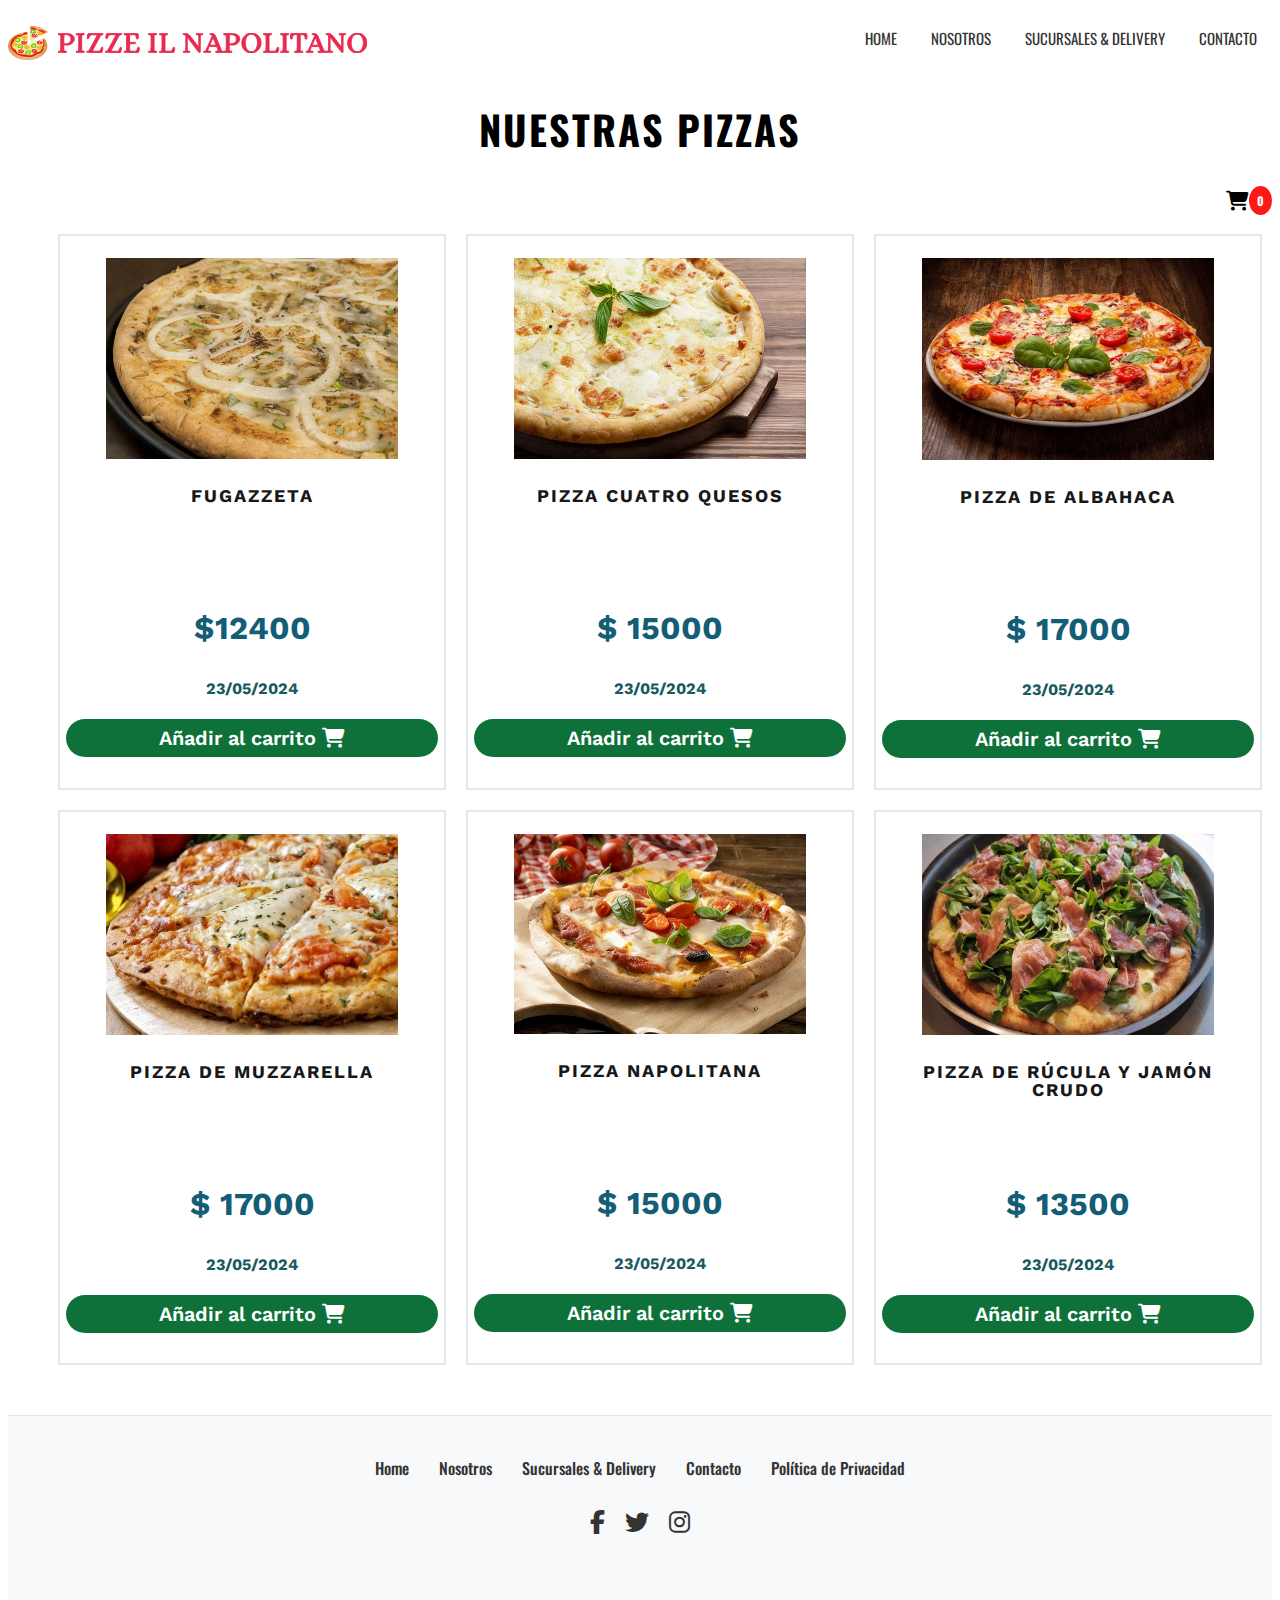
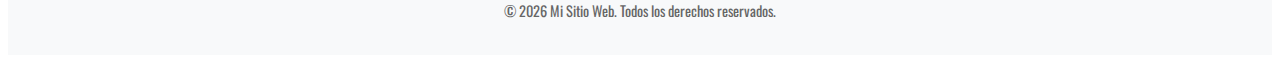
<file: index.html>
<!DOCTYPE html>
<html lang="es">
<head>
    <meta charset="UTF-8">
    <meta name="viewport" content="width=device-width, initial-scale=1.0">
    <title>Pizzeria Pizze il Napolitano</title>
    <meta name="description" content="Descubrí las pizzas más ricas de San Martin que esta en la Provincia de Buenos Aires. Masa artesanal, ingredientes frescos y sabores únicos que conquistarán tu paladar. ¡Pedí ya y disfrutá en casa!">
    <link rel="preconnect" href="https://fonts.googleapis.com">
    <link rel="preconnect" href="https://fonts.gstatic.com" crossorigin>
    <link href="https://fonts.googleapis.com/css2?family=Oswald:wght@200..700&family=Work+Sans:ital,wght@0,100..900;1,100..900&display=swap" rel="stylesheet">
    <link rel="preconnect" href="https://fonts.googleapis.com">
    <link rel="preconnect" href="https://fonts.gstatic.com" crossorigin>
    <link href="https://fonts.googleapis.com/css2?family=Oswald:wght@200..700&family=Work+Sans:ital,wght@0,100..900;1,100..900&display=swap" rel="stylesheet">
    <link rel="stylesheet" href="https://cdnjs.cloudflare.com/ajax/libs/font-awesome/6.7.2/css/all.min.css" integrity="sha512-Evv84Mr4kqVGRNSgIGL/F/aIDqQb7xQ2vcrdIwxfjThSH8CSR7PBEakCr51Ck+w+/U6swU2Im1vVX0SVk9ABhg==" crossorigin="anonymous" referrerpolicy="no-referrer" />
    <link rel="stylesheet" href="css/styles.css">
    <link rel="stylesheet" href="https://cdnjs.cloudflare.com/ajax/libs/animate.css/4.1.1/animate.min.css" integrity="sha512-c42qTSw/wPZ3/5LBzD+Bw5f7bSF2oxou6wEb+I/lqeaKV5FDIfMvvRp772y4jcJLKuGUOpbJMdg/BTl50fJYAw==" crossorigin="anonymous" referrerpolicy="no-referrer" />
</head>
<body>
    <header>
        <div id="header-container">
            <div id="logo">
                <img src="img/pizza.svg" alt="logo de la pizzeria">
                <img src="img/text.svg" class="logo-text" alt="Pizzeria Pizze il Napolitano">
            </div>
            <nav>
                <ul> 
                      <!-- nav>ul>li*4>a  -->
                    <li> <a href="#">HOME</a></li>
                    <li> <a href="nosotros.html">NOSOTROS</a></li>
                    <li> <a href="sucursales.html">SUCURSALES & DELIVERY</a></li>
                    <li> <a href="contacto.html">CONTACTO</a></li> 
                </ul>    
            </nav>    
        </div>       
    </header>
    <div class="main-content">
        <!-- https://animate.style/ -->
        <h2 class="animate__animated animate__backInLeft">NUESTRAS PIZZAS</h2>
        <div id="cart">
            <div id="subtotal">
                <p>Total: $<span id="total-amount">0</span></p>
            </div>
            <!-- https://fontawesome.com/search?ic=free -->
            <i class="fa badge" id="badge" value="0"><i class="fa-solid fa-cart-shopping fa-lg"></i></i>
        </div>  
        <ul class="gallery">
            <li>
                <div class="box">
                    <figure>
                        <img src="img/enhanced_fugazzeta_cleanup.png" alt="fugazzeta" class="img-pizzas">   
                        <figcaption>
                            <h3>fugazzeta</h3>
                            <p>$12400</p>
                            <time>23/05/2024</time>
                        </figcaption>     
                    </figure>        
                    <button class="button" value="1" data-price="12400">
                         Añadir al carrito <i class="fa-solid fa-cart-shopping"> </i> 
                    </button>
                </div>    
            </li> 
            <li>
                <div class="box">
                    <figure>
                        <img src="img/enhanced_pizza-4-quesos.png" alt="Pizza 4 Quesos" class="img-pizzas" />
                        <figcaption>
                            <h3>Pizza Cuatro Quesos</h3>
                            <p>$ 15000</p>
                            <time>23/05/2024</time>
                        </figcaption>
                    </figure>
                    <button class="button" value="2" data-price="15000">
                    Añadir al carrito <i class="fa-solid fa-cart-shopping"></i>
                    </button>
                </div>
            </li>
            <li>
                <div class="box">
                    <figure>
                        <img src="img/enhanced_pizza-de-albahaca.png" alt="Pizza de albahaca" class="img-pizzas" />
                        <figcaption>
                            <h3>Pizza de albahaca</h3>
                            <p>$ 17000</p>
                            <time>23/05/2024</time>
                        </figcaption>
                    </figure>
                    <button class="button" value="3" data-price="17000">
                    Añadir al carrito <i class="fa-solid fa-cart-shopping"></i>
                    </button>
                </div>
            </li>  
            <li>
                <div class="box">
                    <figure>
                        <img src="img/enhanced_pizza-muzzarella.png" alt="Pizza de muzzarella" class="img-pizzas" />
                        <figcaption>
                            <h3>Pizza de muzzarella</h3>
                            <p>$ 17000</p>
                            <time>23/05/2024</time>
                        </figcaption>
                    </figure>
                    <button class="button" value="4" data-price="17000">
                    Añadir al carrito <i class="fa-solid fa-cart-shopping"></i>
                    </button>
                </div>
            </li>
            <li>
                <div class="box">
                    <figure>
                        <img src="img/enhanced_pizza-napolitana.png" alt="Pizza napolitana" class="img-pizzas" />
                        <figcaption>
                            <h3>Pizza napolitana</h3>
                            <p>$ 15000</p>
                            <time>23/05/2024</time>
                        </figcaption>
                    </figure>
                    <button class="button" value="5" data-price="15000">
                    Añadir al carrito <i class="fa-solid fa-cart-shopping"></i>
                    </button>
                </div>
            </li>
            <li>
                <div class="box">
                    <figure>
                        <img src="img/enhanced_pizza-rucula-y-jamon-crudo.png" alt="Pizza de rúcula y jamón crido" class="img-pizzas" />
                        <figcaption>
                            <h3>Pizza de rúcula y jamón crudo</h3>
                            <p>$ 13500</p>
                            <time>23/05/2024</time>
                        </figcaption>
                    </figure>
                    <button class="button" value="6" data-price="13500">
                    Añadir al carrito <i class="fa-solid fa-cart-shopping"></i>
                    </button>
                </div>
            </li> 
        </ul>
    </div>
    <footer>
        <div class="footer-content">
        <div class="footer-nav">
            <ul>
                <li><a href="#">Home</a></li>
                <li><a href="#">Nosotros</a></li>
                <li><a href="#">Sucursales & Delivery</a></li>
                <li><a href="#">Contacto</a></li>
                <li><a href="#">Política de Privacidad</a></li>
            </ul>
        </div>
         <!-- Redes sociales -->
            <div class="footer-social" id="social">
                <a href="https://www.facebook.com/user"><i class="fab fa-facebook-f"></i></a>
                <a href="https://x.com/user"></a><i class="fab fa-twitter"></i></a>
                <a href="https://www.instagram.com/user"></a><i class="fab fa-instagram"></i></a>
            </div>

            <div class="footer-copyright">
                <p>&copy; 
                <script>
                let currentYear= new Date().getFullYear();
                document.write(currentYear);
                </script> Mi Sitio Web. Todos los derechos reservados.</p>
            </div>
        </div>
    </footer> 

    <script>
    const countButtons=document.querySelectorAll("button").length;
    let products=[];
    // cantidad de buttons que haya en la pagina agregados o por agregar
    let totalPrice = 0;

    for(let i=0;i<countButtons;i++){
    document.querySelectorAll("button")[i].addEventListener("click",showValue);
    }

    function showValue(){
    // Se hizo un click sobre el Button para comprar una Pizza//
    
    const price=parseFloat(this.getAttribute("data-price"));

    if(products.includes(this.value)){
    // Si el producto ya está en el arreglo, no tendria que seleccionar el mismo producto.
    return;
    }
    else{
    // Cambiar color a Rojo
    this.style.backgroundColor = "#e50c39";
    this.innerHTML=`Agregado <i class="fa-solid fa-cart-shopping"></i>`;
    products.push(this.value);  

    console.log(products);

    totalPrice=totalPrice+price;

<<<<<<< HEAD
    console.log('Total: $' + totalPrice);

    document.getElementById("badge").setAttribute("value",products.length);
    // cambia el valor de la cantidad de productos en el carrito
    document.getElementById("subtotal").style.display="block";
    // Total Price tiene el valor total de la compra
    document.getElementById("total-amount").textContent=totalPrice;
    

=======
    console.log("Total : "+totalPrice);

    document.getElementById("badge").setAttribute("value",products.length);
    // cambia el valor de la cantidad de productos en el carrito
>>>>>>> 5958de060046ed9f696502c50d9155d9a6da7996
    }
    }  
    </script>         
</body>
</html>
</file>
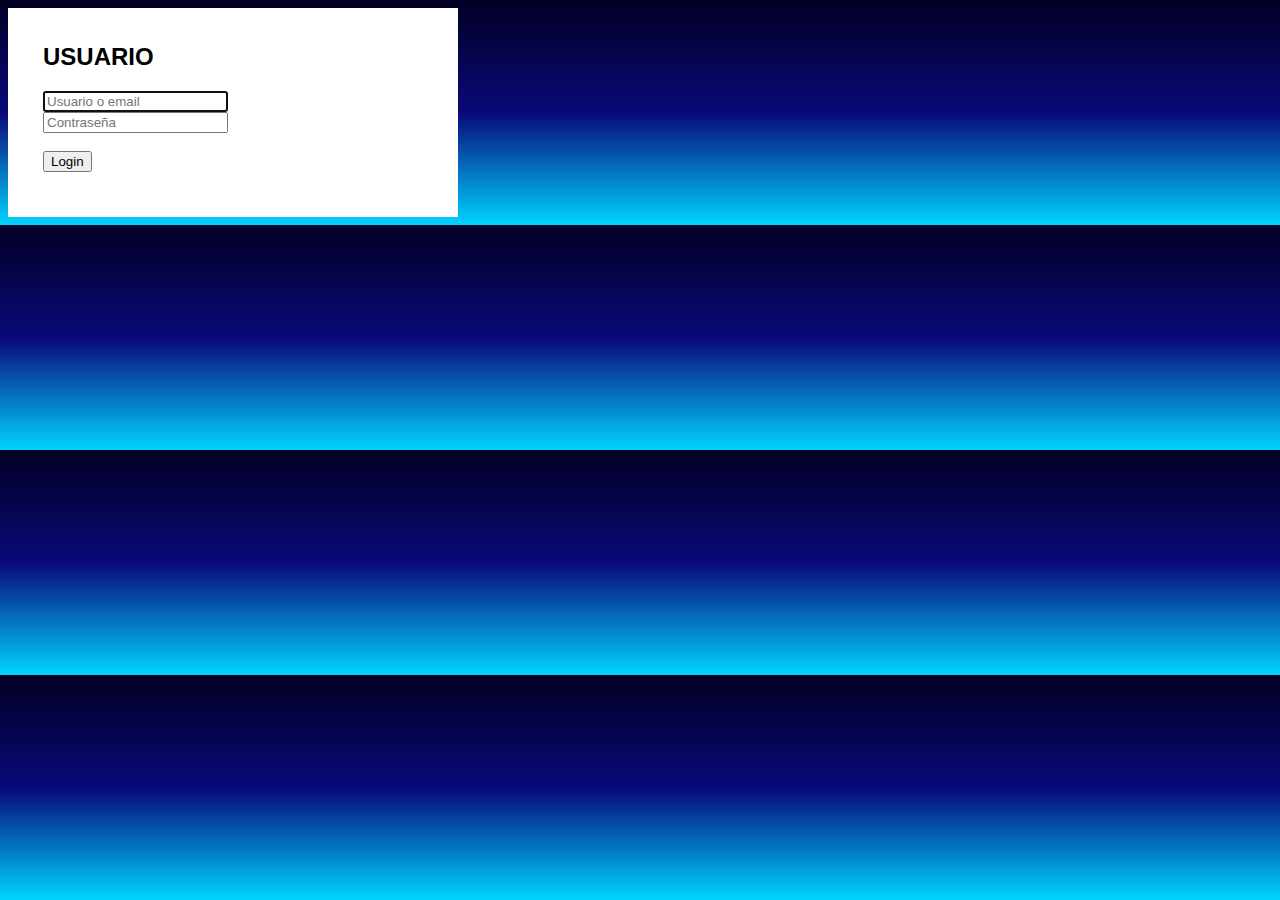
<file: login.html>
<!DOCTYPE html>
<html lang="en">
<head>
    <meta charset="UTF-8">
    <meta name="viewport" content="width=device-width, initial-scale=1.0">
    <title>Document</title>
    <link rel="stylesheet" href="css/login.css">
    <link href="https://cdn.jsdelivr.net/npm/bootstrap@5.3.7/dist/css/bootstrap.min.css" rel="stylesheet" integrity="sha384-LN+7fdVzj6u52u30Kp6M/trliBMCMKTyK833zpbD+pXdCLuTusPj697FH4R/5mcr" crossorigin="anonymous">
</head>
<body>
    <div class="d-flex align-items-center justify-content-center vh-100">
        <form class="form-signin" accept-charset="utf-8" method="POST" action="login.php">
            <h2 class="text-center" class="form-signin-heading">USUARIO</h2>
            <input type="text" class="form-control" id="username" name="username" placeholder="Usuario o email" required autofocus />
            <br />
            <input type="password" class="form-control" id="password" name="password" placeholder="Contraseña" required />
            <br />
            <div id="errorMessages"></div>
            <br />
            <div class="text-center">
                <button class="btn btn-primary btn-lg btn-block" id="login" type="submit">
                Login
                </button>
            </div>
        </form>
    </div>
<script>
const username=document.getElementById("username")
const pass=document.getElementById("password")
const btn=document.getElementById("login");
const errorMessages = document.getElementById("errorMessages");

function displayError(Message){
    errorMessages.innerHTML=message;

}

btn.addEventListener("click", (e) => {
    //e.preventDefault();
        const passValue = document.getElementById("password").value;
        const userValue = document.getElementById("username").value;
        // data es u OBJETO
        const data={
            username: userValue,
            password: passValue
        }

        console.log(data);
        //{username: 'Carlos', password: '123456'}
        console.log(JSON.stringify(data));

        if (passValue.length < 6) {
            e.preventDefault();
            displayError("La contraseña debe tener como minimo 6 caracteres de longitud.");
        }
        if (userValue == "" || passValue == "") {
            e.preventDefault();
            displayError("Todos los campos son requeridos");
        }
        });
</script>
<script src="https://cdn.jsdelivr.net/npm/bootstrap@5.3.7/dist/js/bootstrap.bundle.min.js" integrity="sha384-ndDqU0Gzau9qJ1lfW4pNLlhNTkCfHzAVBReH9diLvGRem5+R9g2FzA8ZGN954O5Q" crossorigin="anonymous"></script>
</body>
</html>
</file>
<file: css/styles.css>
:root{
  --color-nav:#333;
}

html{
  font-size:16px;
}

body{
  background-color: #fff;
  font-size:16px;
}

#header-container{
  display: flex;
  flex-direction: row;
  justify-content: space-between;
  align-items: center;
  margin-top: 0.625rem;
  font-family: "Oswald", sans-serif;
}

#header-container #logo{
  display: flex;
  flex-direction: row;
  margin-top: 0.625rem;
  justify-content: space-between;
  align-items: center;
}

.logo-text{
  margin-left: 0.625rem;
}

nav ul li{
  list-style: none;
  display: inline;
}

nav ul li a{
  font-size: 0.9375rem;
  padding: 0.9375rem;
  color: var(--color-nav);
  text-decoration: none;
}

nav ul li a:hover {
  background-color: #e50c39;
  color: #fff;
}

.main-content h2{
  display:flex;
  justify-content:center;
  font-size:2.5rem; 
  color:#000;
  letter-spacing:2px;
  font-family: 'Oswald', sans-serif;
} 

#cart {
  display:flex;
  justify-content:end;
}

.badge:after{
  font-family: "Oswald", sans-serif;
  font-size: 0.75rem;
  font-weight: bold;
  color: #fff;
  background: red;
  border-radius: 50%;
  padding: 6px 8px;
  content:attr(value);    /*'content' aplica un contenido al elemento, y dentro de (value) va el 0*/
  left:-8px;
  top:-10px;
  opacity:0.9;
}

#subtotal{
  display: none;
  font-family: "Oswald", sans-serif;
  color: #e74c3c;
  font-weight: bold;
  font-size: 1rem;
  padding: 0px 5px;
}
 	 	
.gallery{
  display:flex;
  justify-content:center;
  flex-wrap:wrap;
  font-family:"Work Sans", sans-serif;
}

.gallery li{
  display:flex;
  /* Para que las columnas tengan la misma altura.*/  
  box-sizing:border-box;
  list-style:none;
  width: calc(100% / 3);
  /* 33.33% */
  padding: 10px;
}

.gallery li .box {
  padding: 6px 6px 30px 6px;
  border: 2px solid #e1e8ee;
}

.gallery li .box img {
  width: 100%;
  /* Imagenes responsivas */
  max-width: 100%;
  /* Imagenes responsivas */
  height: auto;
  margin-bottom: 6px;
  justify-content: center;
}

.gallery li .box h3 {
  margin-bottom: 6px;
  text-align: center;
  font-size: 1.125rem;
  font-weight: bold;
  line-height: 100%;
  text-transform: uppercase;
  color: #17181a;
  letter-spacing: 2px;
  height: 10vh;
}

.gallery li .box p{
  text-align: center;
  font-size: 2rem;
  font-weight: bold;
  color: #135D76
}

.gallery li .box time {
  display: flex;
  justify-content: center;
  font-size: 1rem;
  font-weight: bold;
  color: #1a5b5e;
}

.gallery li .box .button { 
  margin-top: 5px;
  width: 100%;
  padding: 7px;
  border: none;
  background: #0D7139;
  border-radius: 20px;
  cursor: pointer;
  font-size: 1.25rem;
  font-weight: 600;
  color: #fff;
  font-family: "Work Sans", sans-serif;
}

footer {
  background-color: #f8f9fa;
  padding: 40px 20px 20px 20px;
  font-family: "Oswald", sans-serif;
  border-top: 1px solid #e1e8ee;
  margin-top: 40px;
}

.footer-nav {
  display: flex;
  justify-content: center;
  margin-bottom: 30px;
}

.footer-nav ul {
  display: flex;
  list-style: none;
  margin: 0;
  padding: 0;
  flex-wrap: wrap;
  justify-content: center;
}

.footer-nav ul li {
 margin: 0 15px;
}

.footer-nav ul li a{
text-decoration: none;
font-size: 1rem;
}

.footer-nav ul li a{
  text-decoration: none;
  font-size: 1rem;
  font-weight: 500;
  color:var(--color-nav);
}

.footer-nav ul li a:hover {
  color: #e50c39;
}

.footer-social{
  display: flex;
  justify-content: center;
  margin-bottom: 30px;
}

.footer-social i{
  margin: 0 10px;
  font-size: 1.5rem;
  cursor: pointer;
  color:var(--color-nav);
}


.footer-social i:hover {
  color: #e50c39;
}

.footer-copyright{
  text-align: center;
  font-size: 0.9rem;
  color: #666;
  padding-top: 20px;
}

@media (max-width: 960px) {

  #header-container {
    flex-direction: column;
  }

  #header-container #logo {
    display: flex;
    flex-direction: column;
  }

  .gallery {
    flex-direction: column;
    margin-top: 60px;
  }

  .gallery li {
    width: 100%;
    justify-content: center;
  }

.img-pizzas{
  width: 100%;
  /* Imagenes responsivas */
  max-width: 100%;
  /* Imagenes responsivas */
  height: auto;
}


}
</file>
<file: css/login.css>
body{
    font-family: "Lato", sans-serif;
    background: #020024;
    background: linear-gradient(180deg, rgba(2, 0, 36, 1) 0%, rgba(9, 9, 121, 1) 50%, rgba(0, 212, 255, 1) 100%);
}

.form-signin{
    width: 100%;
    max-width: 380px;
    background-color: #fff;
    border: none;
    padding: 15px 35px 45px 35px;
}

.form-signin-heading {
    margin-bottom: 30px;
}

input [type="text"] {
 border-bottom-left-radius: 0;
    border-bottom-right-radius: 0;
}

input [type="password"] {
 border-top-left-radius: 0;
    border-top-right-radius: 0;
}

#errorMessages{
    text-align: center;
    color:#d1001f;
    font-size:0.8rem;
}
</file>
